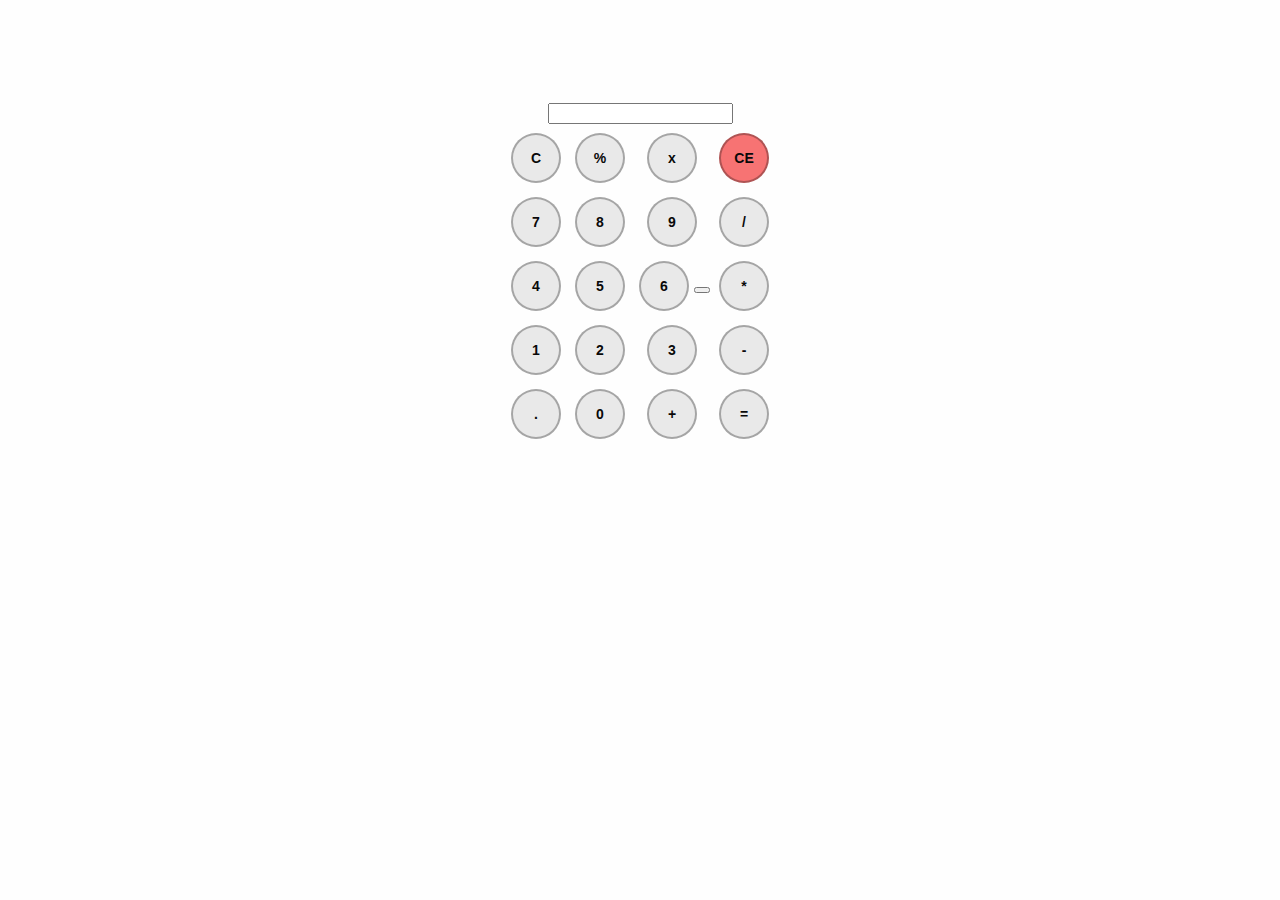
<file: c.html>
<!DOCTYPE html>
<html lang="en">

<head>
	<meta charset="UTF-8">
	<meta name="viewport" content="width=device-width, initial-scale=1.0">
	<title>Calculator</title>
	<link rel="stylesheet" href="calc.css">
    <style>
        table {
  margin: 100px auto;
  text-align: center;
}

body {
  background: #fefefe;
  color: #ffffff;
}

.disp {
  background: rgba(255, 255, 255, 0.05);
  border: none;
  border-bottom: 2px solid rgba(255, 255, 255, 0.3);
  color: #ffffff;
  padding: 10px;
  margin-bottom: 20px;
  font-size: 20px;
  text-align: right;
  width: 100%;
}

.disp:focus,
.disp:active {
  outline: none;
}

.btn {
  width: 50px;
  height: 50px;
  background: rgba(50, 50, 50, 0.1);
  border: 2px solid rgba(9, 9, 9, 0.3);
  border-radius: 100px;
  color: #090909;
  font-size: 14px;
  font-weight: bold;
  text-align: center;
  vertical-align: middle;
  margin: 5px;
}

.btn:hover {
  border: 2px solid rgb(8, 8, 8);
  font-size: 16px;
  font-weight: bold;
}

.btn:active {
  background: rgba(255, 255, 255, 0.1);
  border: 2px solid rgba(255, 255, 255, 0.3);
  font-weight: 100;
}

.btn:focus,
.btn:active {
  outline: none;
}

#ce{
    background-color: rgb(247, 115, 115);
}
    </style>
</head>

<body>
	<table>
		<tbody>
			<tr>
				<td colspan="5"><input id="display" class="display" type="text"></td>
			</tr>
			<tr>
				<td><button class="btn" onclick="enterNumber(C)">C</button></td>
				<td><button class="btn" onclick="enterNumber(%)">%</button></td>
				<td><button class="btn" onclick="enterNumber(x)">x</button></td>
				<td><button id="ce" class="btn" onclick="enterNumber(CE)">CE</button></td>
			</tr>
			<tr>
				<td><button class="btn" onclick="enterNumber(7)">7</button></td>
				<td><button class="btn" onclick="enterNumber(8)">8</button></td>
				<td><button class="btn" onclick="enterNumber(9)">9</button></td>
				<td><button class="btn" onclick="enterNumber(/)">/</button></td>
			</tr>
			<tr>
				<td><button class="btn" onclick="enterNumber(4)">4</button></td>
				<td><button class="btn" onclick="enterNumber(5)">5</button></td>
				<td><button class="btn" onclick="enterNumber(6)">6<button></td>
				<td><button class="btn" onclick="enterNumber(*)">*</button></td>
			</tr>
			<tr>
				<td><button class="btn" onclick="enterNumber(1)">1</button></td>
				<td><button class="btn" onclick="enterNumber(2)">2</button></td>
				<td><button class="btn" onclick="enterNumber(3)">3</button></td>
				<td><button class="btn" onclick="enterNumber(-)">-</button></td>
			</tr>
			<tr>
				<td><button class="btn" onclick="enterNumber(.)">.</button></td>
				<td><button class="btn" onclick="enterNumber(0)">0</button></td>
				<td><button class="btn" onclick="enterNumber(+)">+</button></td>
				<td><button class="btn" onclick="enterNumber(=)">=</button></td>
			</tr>
		</tbody>
	</table>


</body>

</html>
</file>
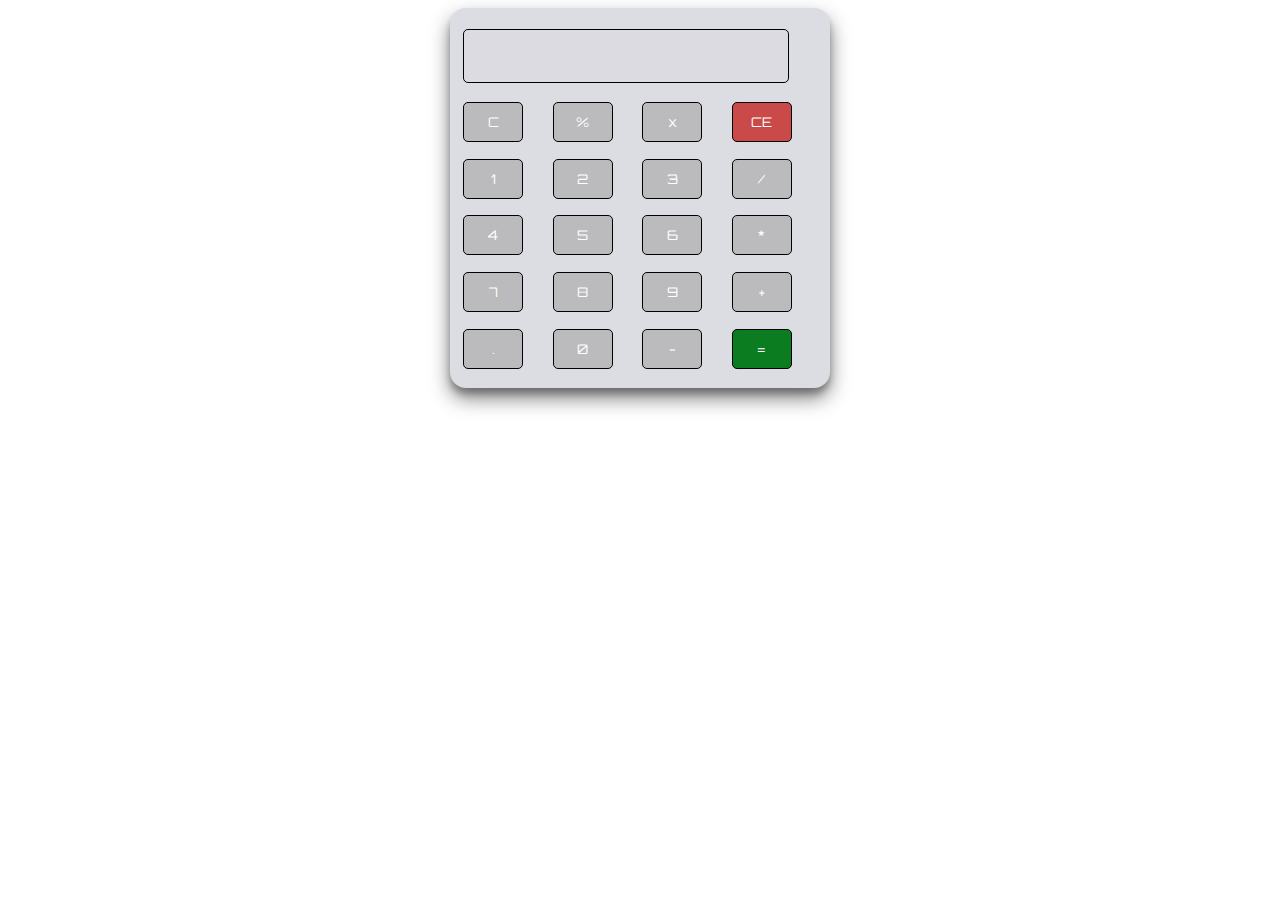
<file: calc.html>
<!DOCTYPE html>
<html lang="en">

<head>
	<meta charset="UTF-8">
	<meta name="viewport" content="width=device-width, initial-scale=1.0">
	<title>Document</title>
	<link rel="stylesheet" href="calc.css">
</head>

<body>
	<table class="calculator">
		<tr>
			<td colspan="4"> <input class="display-box" type="text" id="result" disabled /> </td>

		</tr>
		<tr>
			<td> <input type="button" value="C"  onclick="clearScreen()"/> </td>
			<td> <input type="button" value="%" onclick="display('%')" /> </td>
			<td> <input type="button" value="x" onclick="display('x')" /> </td>
			<td> <input type="button" value="CE" onclick = "clearAll()" id="ce"
		    /> </td>
		</tr>
		<tr>
			<!-- display() function displays the value of clicked button -->
			<td> <input type="button" value="1" onclick="display('1')" /> </td>
			<td> <input type="button" value="2" onclick="display('2')" /> </td>
			<td> <input type="button" value="3" onclick="display('3')" /> </td>
			<td> <input type="button" value="/" onclick="display('/')" /> </td>
		</tr>
		<tr>
			<td> <input type="button" value="4" onclick="display('4')" /> </td>
			<td> <input type="button" value="5" onclick="display('5')" /> </td>
			<td> <input type="button" value="6" onclick="display('6')" /> </td>
			<td> <input type="button" value="*" onclick="display('*')" /> </td>
		</tr>
		<tr>
			<td> <input type="button" value="7" onclick="display('7')" /> </td>
			<td> <input type="button" value="8" onclick="display('8')" /> </td>
			<td> <input type="button" value="9" onclick="display('9')" /> </td>
			<td> <input type="button" value="+" onclick="display('+')" /> </td>
		</tr>
		<tr>
			<td> <input type="button" value="." onclick="display('.')" /> </td>
			<td> <input type="button" value="0" onclick="display('0')" /> </td>
			<td> <input type="button" value="-" onclick="display('-')" /> </td>
			<td> <input type="button" value="=" onclick="calculate()" id="btn" /> </td>
		</tr>

	</table>

	<script>
		// This function clears all the values
		function clearScreen() {
			document.getElementById("result").value = "";
		}
		function clearAll(){
			document.getElementById("result").value = "";
		}

		// This function displays the values
		function display(value) {
			document.getElementById("result").value += value;
		}

		// This function evaluates the expression and returns the result
		function calculate() {
			var p = document.getElementById("result").value;
			var q = eval(p);
			document.getElementById("result").value = q;
		}
	</script>
</body>

</html>
</file>
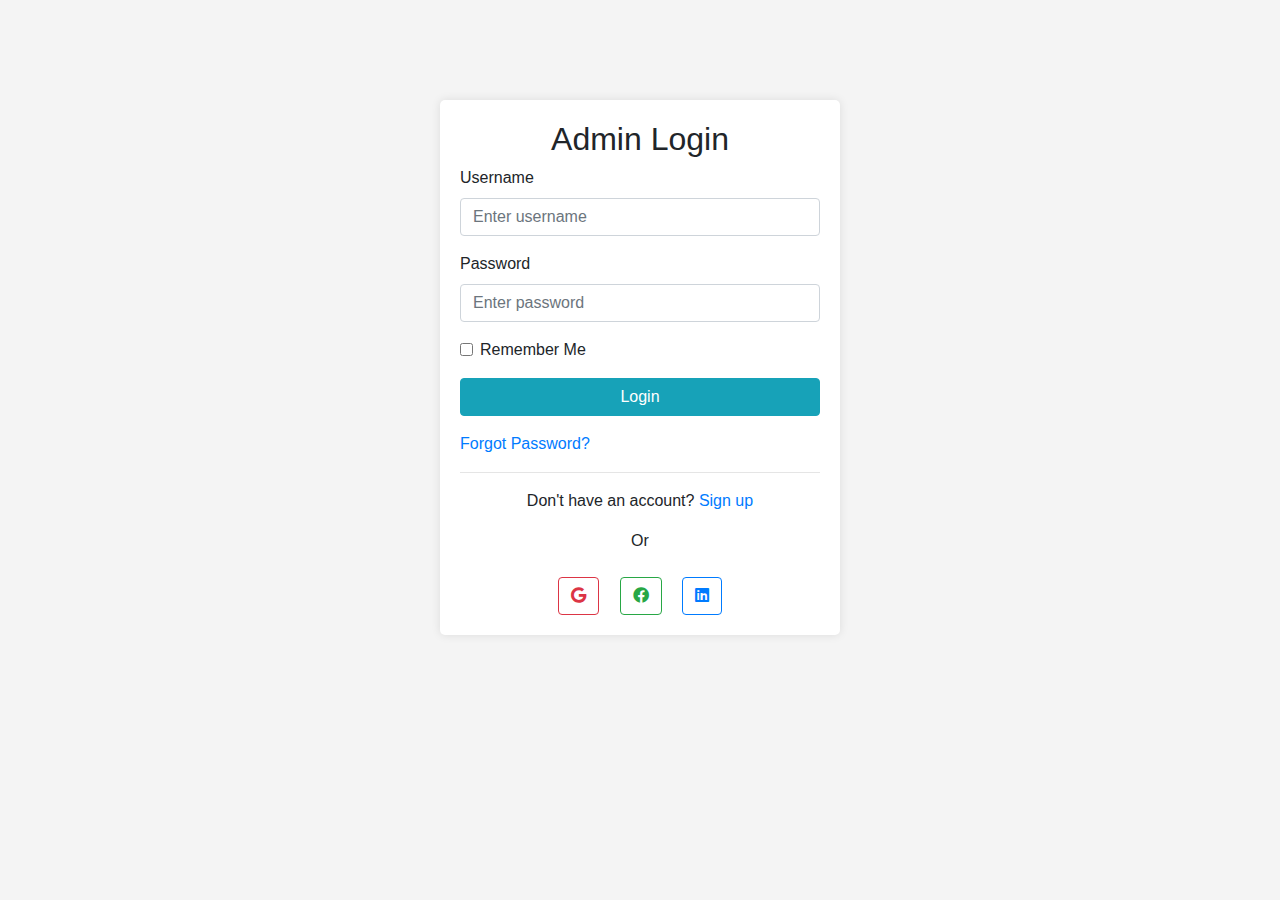
<file: login.html>
<!DOCTYPE html>
<html lang="en">
<head>
    <meta charset="UTF-8">
    <meta name="viewport" content="width=device-width, initial-scale=1.0">
    <title>Admin Login</title>
    <!-- Add Bootstrap CSS link -->
    <link rel="stylesheet" href="https://maxcdn.bootstrapcdn.com/bootstrap/4.5.2/css/bootstrap.min.css">
    <!-- Add Font Awesome CSS link -->
    <link rel="stylesheet" href="https://cdnjs.cloudflare.com/ajax/libs/font-awesome/5.15.3/css/all.min.css">
    <!-- Custom CSS for styling -->
    <link rel="stylesheet" href="login.css">
   
</head>
<body>
    <div class="container">
        <div class="row">
            <div class="col-md-6 login-container">
                <h2 class="text-center">Admin Login</h2>
                <form>
                    <div class="form-group">
                        <label for="username">Username</label>
                        <input type="text" class="form-control" id="username" placeholder="Enter username" required>
                    </div>
                    <div class="form-group">
                        <label for="password">Password</label>
                        <input type="password" class="form-control" id="password" placeholder="Enter password" required>
                    </div>
                    <div class="form-group form-check">
                        <input type="checkbox" class="form-check-input" id="rememberMe">
                        <label class="form-check-label" for="rememberMe">Remember Me</label>
                    </div>
                    <button type="submit" class="btn btn-info btn-block">Login</button>
                </form>
                <div class="mt-3" id="forgot">
                    <a href="#">Forgot Password?</a>
                </div>
                <hr>
                <p class="text-center">Don't have an account? <a href="#">Sign up</a></p>
                <div class="text-center">Or</div>
                <br>
                <div class="text-center" id="social">
                    <button class="btn btn-outline-danger mx-2">
                        <i class="fab fa-google"></i>
                    </button>
                    <button class="btn btn-outline-success mx-2">
                        <i class="fab fa-facebook"></i>
                    </button>
                    <button class="btn btn-outline-primary mx-2">
                        <i class="fab fa-linkedin"></i>
                    </button>
                </div>
            </div>
        </div>
    </div>
   
    <script>
        // JavaScript for handling form submission and social media login
        document.addEventListener('DOMContentLoaded', function () {
            // Handle form submission
            const loginForm = document.querySelector('form');
            loginForm.addEventListener('submit', function (e) {
                e.preventDefault(); // Prevent the default form submission behavior
    
                const username = document.getElementById('username').value;
                const password = document.getElementById('password').value;
    
                // Check if the username or password field is empty
                if (username.trim() === '' || password.trim() === '') {
                    displayErrorMessage('Please fill in all fields.');
                    return;
                }
    
                // Check if the password is valid
                if (!isPasswordValid(password)) {
                    displayErrorMessage('Password must contain at least 8 characters, including at least one letter and one number.');
                    return;
                }
    
                // If all validations pass, you can submit the form
                alert('Form submitted successfully!');
            });
    
            // Password validation function
            function isPasswordValid(password) {
                const passwordPattern = /^(?=.*[A-Za-z])(?=.*\d)[A-Za-z\d]{8,}$/;
                return passwordPattern.test(password);
            }
    
            // Display error message
            function displayErrorMessage(message) {
                const errorDiv = document.getElementById('error-message');
                errorDiv.innerHTML = message;
                errorDiv.style.display = 'block';
            }
    
            // Handle "Forgot Password?" link
            const forgotPasswordLink = document.getElementById('forgotPassword');
            forgotPasswordLink.addEventListener('click', function (e) {
                e.preventDefault();
                // Add logic to handle forgot password functionality (e.g., show a modal or redirect to a password reset page)
            });
    
            // Handle social media login buttons
            const googleLoginButton = document.getElementById('googleLogin');
            googleLoginButton.addEventListener('click', function () {
                // Add logic to handle Google login (e.g., redirect to Google login page or open a popup)
            });
    
            const facebookLoginButton = document.getElementById('facebookLogin');
            facebookLoginButton.addEventListener('click', function () {
                // Add logic to handle Facebook login (e.g., redirect to Facebook login page or open a popup)
            });
    
            const linkedinLoginButton = document.getElementById('linkedinLogin');
            linkedinLoginButton.addEventListener('click', function () {
                // Add logic to handle LinkedIn login (e.g., redirect to LinkedIn login page or open a popup)
            });
        });
    </script>
    

   
</body>
</html>
</file>
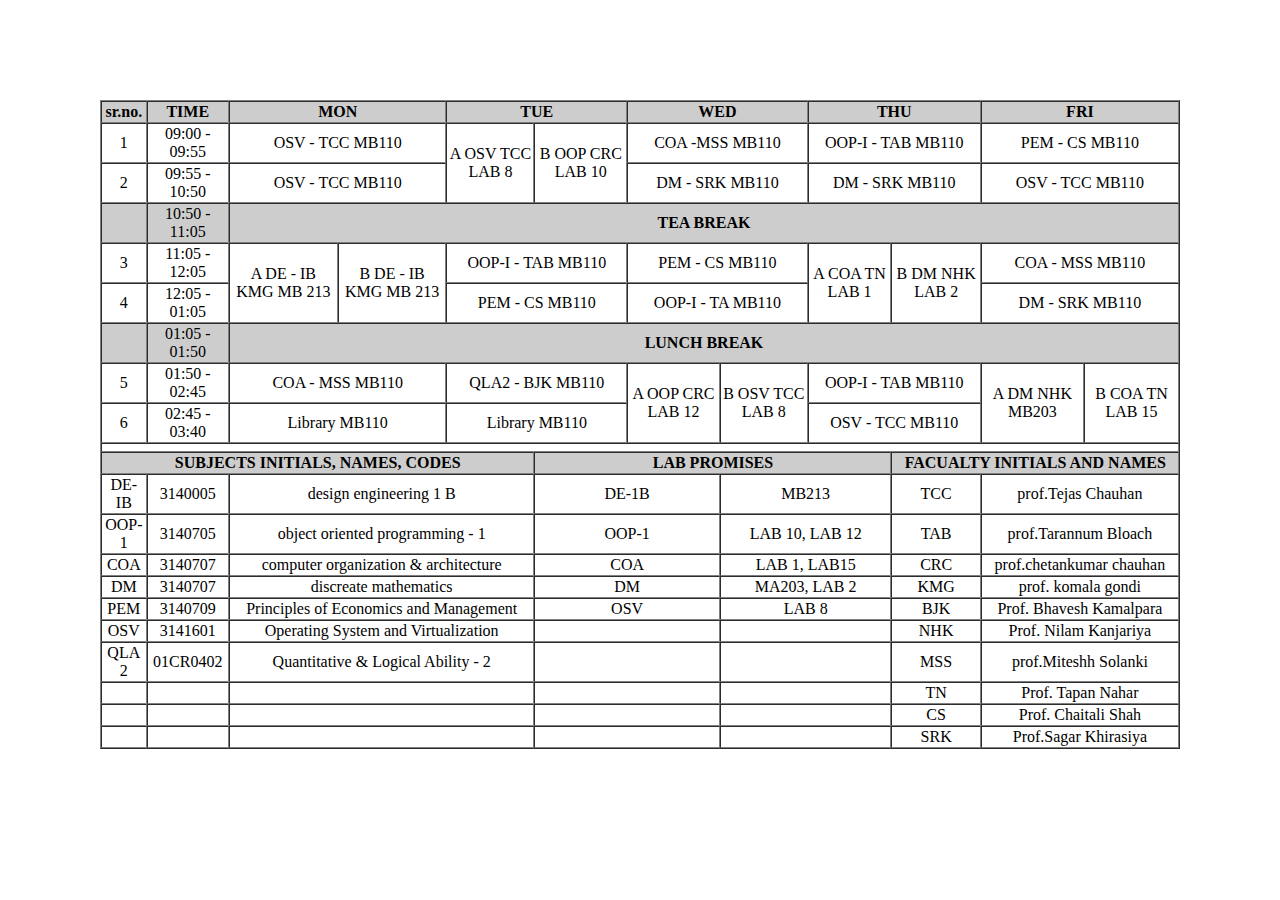
<file: My Timetable.html>
<!DOCTYPE html>
<html lang="en">
<head>
    <meta charset="UTF-8">
    <meta name="viewport" content="width=device-width, initial-scale=1.0">
    <title>Time Table</title>
    <style>
      body{
         margin: 50px;
         padding: 50px;
      }
    </style>
</head>
<body>
    <table border="1" width="100%" cellspacing="0" height="50%">
     <tr bgcolor="cdcdcd">
        <th> sr.no.</th>
        <th><centre>TIME</centre>
        <th colspan="2">MON</th>
        <th colspan="2">TUE</th>
        <th colspan="2">WED</th>
        <th colspan="2">THU</th>
        <th colspan="2">FRI</th>
     </tr>
     <tr align="center">
        <td>1</td>
        <td>09:00 - 09:55</td>
        <td colspan="2">OSV - TCC MB110</td>
        <td rowspan="2">A OSV TCC LAB 8</td>
        <td rowspan="2">B OOP CRC LAB 10</td>
        <td colspan="2">COA -MSS MB110</td>
        <td colspan="2">OOP-I - TAB  MB110</td>
        <td colspan="2">PEM - CS MB110</td>
     </tr>
     <tr align="center">
        <td>2</td>
        <td>09:55 - 10:50</td>
        <td colspan="2">OSV - TCC MB110</td>
        <td colspan="2">DM - SRK MB110</td>
        <td colspan="2">DM - SRK MB110</td>
        <td colspan="2">OSV - TCC  MB110</td>
      </tr>
      <tr align="center" bgcolor="cdcdcd">
         <td></td>
         <td>10:50 - 11:05</td>
         <th colspan="10"><centre>TEA BREAK</centre></th>
      </tr>
      <tr align="center">
         <td align="center">3</td>
         <td>11:05 - 12:05</td>
         <td rowspan="2">A DE - IB KMG MB 213</td>
         <td rowspan="2">B DE - IB KMG MB 213</td>
         <td colspan="2">OOP-I - TAB  MB110</td>
         <td colspan="2">PEM - CS MB110</td>
         <td rowspan="2">A COA  TN  LAB 1</td>
         <td rowspan="2">B DM  NHK LAB 2</td>
         <td colspan="2">COA - MSS MB110</td>
        </tr>
      <tr align="center">
         <td>4</td>
         <td>12:05 - 01:05</td>
         <td colspan="2">PEM - CS MB110</td>
         <td colspan="2">OOP-I - TA MB110 </td>
         <td colspan="2">DM - SRK MB110</td>
      </tr>
      <tr align="center" bgcolor="cdcdcd">
         <td></td>
         <td>01:05 - 01:50</td>
         <th colspan="10" bgcolor="cdcdcd">LUNCH BREAK</th>
      </tr>
      <tr align="center">
         <td>5</td>
         <td>01:50 - 02:45</td>
         <td colspan="2">COA - MSS MB110</td>
         <td colspan="2">QLA2 - BJK MB110</td>
         <td rowspan="2">A OOP CRC LAB 12</td>
         <td rowspan="2">B OSV TCC LAB 8</td>
         <td colspan="2">OOP-I - TAB MB110</td>
         <td rowspan="2">A DM NHK MB203</td>
         <td rowspan="2">B COA TN LAB 15</td>
      </tr>
      <tr align="center">
         <td>6</td>
         <td>02:45 - 03:40</td>
         <td colspan="2">Library MB110</td>
         <td colspan="2">Library MB110</td>
         <td colspan="2">OSV - TCC MB110</td>
      </tr>
      <tr>
         <td colspan="12" height="5px"></td>
      </tr>
      <tr align="center" bgcolor="cdcdcd"> 
         <th colspan="5"><center>SUBJECTS INITIALS, NAMES, CODES</center></th>
         <th colspan="4"><center> LAB PROMISES</center></th>
         <th colspan="6"> <center></center>FACUALTY INITIALS AND NAMES</center></th>
      </tr>
      <tr align="center">
         <td>DE-IB</td>
         <td>3140005</td>
         <td colspan="3">design engineering 1 B</td>
         <td colspan="2">DE-1B</td>
         <td colspan="2">MB213</td>
         <td>TCC</td>
         <td colspan="3">prof.Tejas Chauhan</td>
      </tr>
      <tr align="center">
         <td>OOP-1</td>
         <td>3140705</td>
         <td colspan="3">object oriented programming - 1</td>
         <td colspan="2"> OOP-1</td>
         <td colspan="2">LAB 10, LAB 12</td>
         <td > TAB</td>
         <td colspan="3">prof.Tarannum Bloach</td>     
       </tr>
       <tr align="center">
         <td>COA</td>
         <td>3140707</td>
         <td colspan="3">computer organization  & architecture</td>
         <td colspan="2"> COA</td>
         <td colspan="2">LAB 1, LAB15</td>
         <td> CRC</td>
         <td colspan="3">prof.chetankumar chauhan</td>
       </tr>
       <tr align="center">
         <td>DM</td>
         <td>3140707</td>
         <td colspan="3">discreate mathematics</td>
         <td colspan="2">DM</td>
         <td colspan="2"> MA203, LAB 2 </td>
         <td >KMG</td>
         <td colspan="3">prof. komala gondi</td>
       </tr> 
       <tr align="center">
         <td>PEM</td>
         <td>3140709</td>
         <td colspan="3">Principles of Economics and Management</td>
         <td colspan="2">OSV</td>
         <td colspan="2">LAB 8</td>
         <td >BJK</td>
         <td colspan="3">Prof. Bhavesh Kamalpara</td>
       </tr>
       <tr align="center">
         <td>OSV</td>
         <td>3141601</td>
         <td colspan="3">Operating System and Virtualization</td>
         <td colspan="2"></td>
         <td colspan="2"></td>
         <td >NHK</td>
         <td colspan="3">Prof. Nilam Kanjariya</td>
      </tr>
      <tr align="center">
         <td>QLA 2</td>
         <td>01CR0402</td>
         <td colspan="3">Quantitative & Logical Ability - 2</td>
         <td colspan="2"></td>
         <td colspan="2"></td>
         <td >MSS</td>
         <td colspan="3">prof.Miteshh Solanki</td>
      </tr>
      <tr align="center">
         <td></td>
         <td></td>
         <td colspan="3" height="15px"></td>
         <td colspan="2"></td>
         <td colspan="2"></td>
         <td>TN </td>
         <td colspan="2"> Prof. Tapan Nahar</td>
      </tr>
      <tr align="center">
         <td></td>
         <td></td>
         <td colspan="3" height="15px"></td>
         <td colspan="2"></td>
         <td colspan="2"></td>
         <td>CS</td>
         <td colspan="2"> Prof. Chaitali Shah</td>
      </tr>
      <tr align="center" >
         <td></td>
         <td></td>
         <td colspan="3" height="15px"></td>
         <td colspan="2"></td>
         <td colspan="2"></td>
         <td>SRK </td>
         <td colspan="2"> Prof.Sagar Khirasiya </td>
      </tr>
    </table>
</body>
</html>
</file>
<file: calc.css>
@import url('https://fonts.googleapis.com/css2?family=Orbitron&display=swap');

.calculator {
    padding: 10px;
    border-radius: 1em;
    height: 380px;
    width: 380px;
    margin: auto;
    background-color: #dcdde2;
    box-shadow: rgba(0, 0, 0, 0.50) 0px 10px 20px, rgba(0, 0, 0, 0.23) 0px 6px 6px;

}

.display-box {
    font-family: 'Orbitron', sans-serif;
    background-color: #dcdbe1;
    border: solid black 0.5px;
    color: black;
    border-radius: 5px;
    width: 320px;
    height: 50px;
}
#ce{
  background-color: rgb(202, 74, 74);
}

#btn {
    background-color: #0b7c20;
}

input[type=button] {
    font-family: 'Orbitron', sans-serif;
    background-color: #bbbabd;
    color: white;
    border: solid black 0.5px;
    width: 60px;
    border-radius: 5px;
    height: 40px;
    outline: none;
}

input:active[type=button] {
    background: #e5e5e5;
    height: 90px;
    -webkit-box-shadow: inset 0px 0px 5px #c1c1c1;
    -moz-box-shadow: inset 0px 0px 5px #c1c1c1;
    box-shadow: inset 0px 0px 5px #c1c1c1;
}
</file>
<file: login.css>
body {
    background-color: #f4f4f4;
}
.login-container {
    max-width: 400px;
    margin: 0 auto;
    padding: 20px;
    background-color: #fff;
    box-shadow: 0 0 10px rgba(0, 0, 0, 0.1);
    border-radius: 5px;
    margin-top: 100px;
}
</file>
